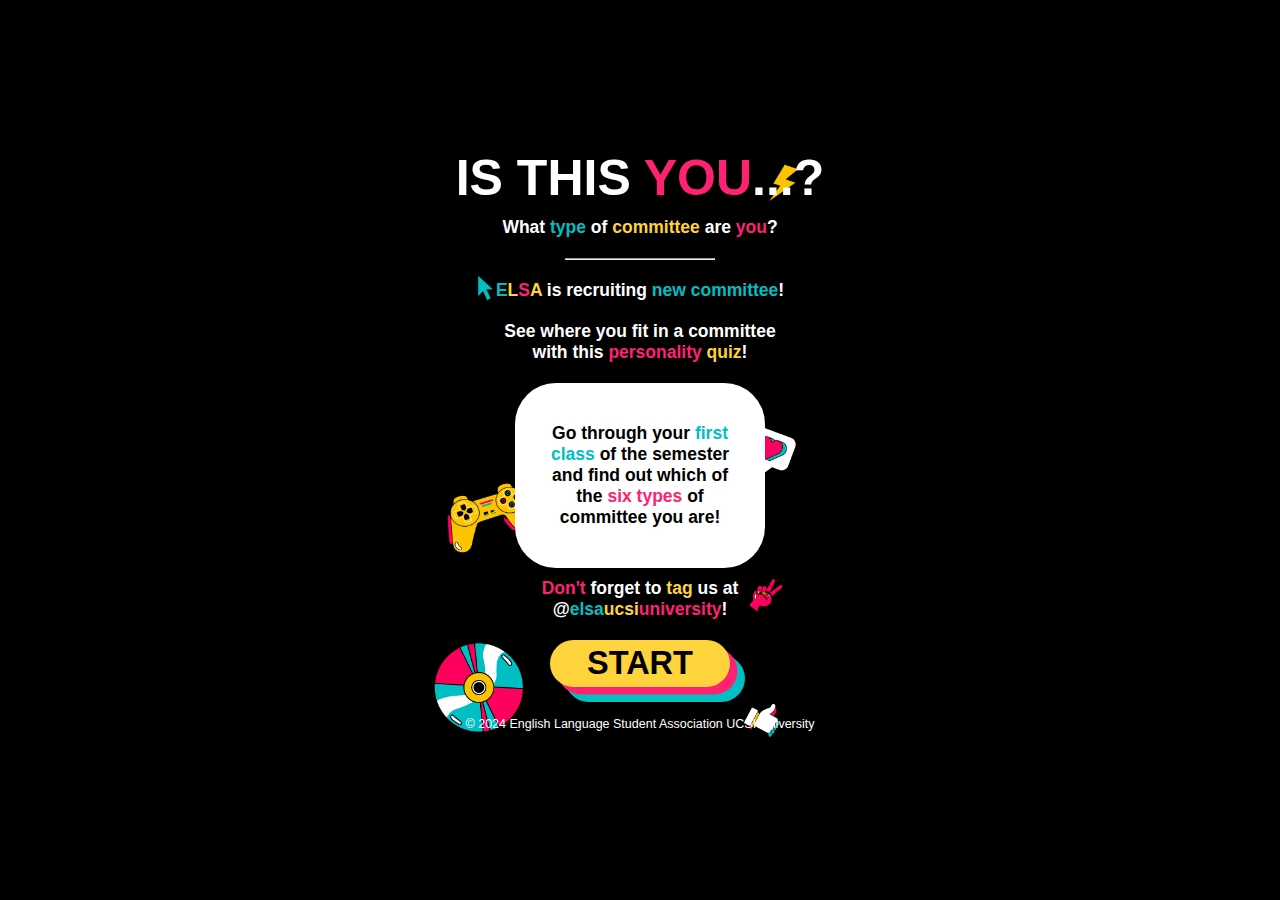
<file: index.html>
<!DOCTYPE html>
<html lang="en">
<head>
    <meta charset="UTF-8">
    <meta name="viewport" content="width=device-width, initial-scale=1.0">
    <title>ELSA Personality Quiz</title>
    <link rel="stylesheet" href="app.css">
</head>
<body>
    <div class="bgWrapper">
        <img class="bg" id="bg" src="photos/indexBG.png">
    </div>
    <div class="container">
        <div id="home" class="flex-center flex-column">
            <h1 style="text-align: center;">IS THIS <span class="pink">YOU</span>...?</h1>
            <p class="bold">What <span class="blue">type</span> of <span class="yellow">committee</span> are <span class="pink">you</span>?</p>
            <hr>
            <p class="bold"><span class="blue">E</span><span class="yellow">L</span><span class="pink">S</span><span class="yellow">A</span> is recruiting <span class="blue bold">new committee</span>!</p>
            <p style="margin: 1rem;"></p>
            <p class="bold">See where you fit in a committee</p>
            <p class="bold">with this <span class="bold"><span class="pink">personality </span><span class="yellow">quiz</span>!</span></p>
            <div class="textbox"><span class="bold" style="color:black;">Go through your <span class="blue">first class</span> of the semester and find out which of the <span class="pink">six types</span> of committee you are!</span></div>
            <p class="bold"><span class="pink">Don't</span> forget to <span class="yellow">tag</span> us at</p>
            <a class="bold" href="https://www.instagram.com/elsaucsiuniversity/">@<span class="blue">elsa</span><span class="yellow">ucsi</span><span class="pink">university</span>!</a>
            <a class="startBtn" href="/ELSAPersonalityQuiz/quiz.html">START</a>
            <h7 style="margin: 2rem 0;">© 2024 English Language Student Association UCSI University</h7>
        </div>
    </div>
</body>
</html>
</file>
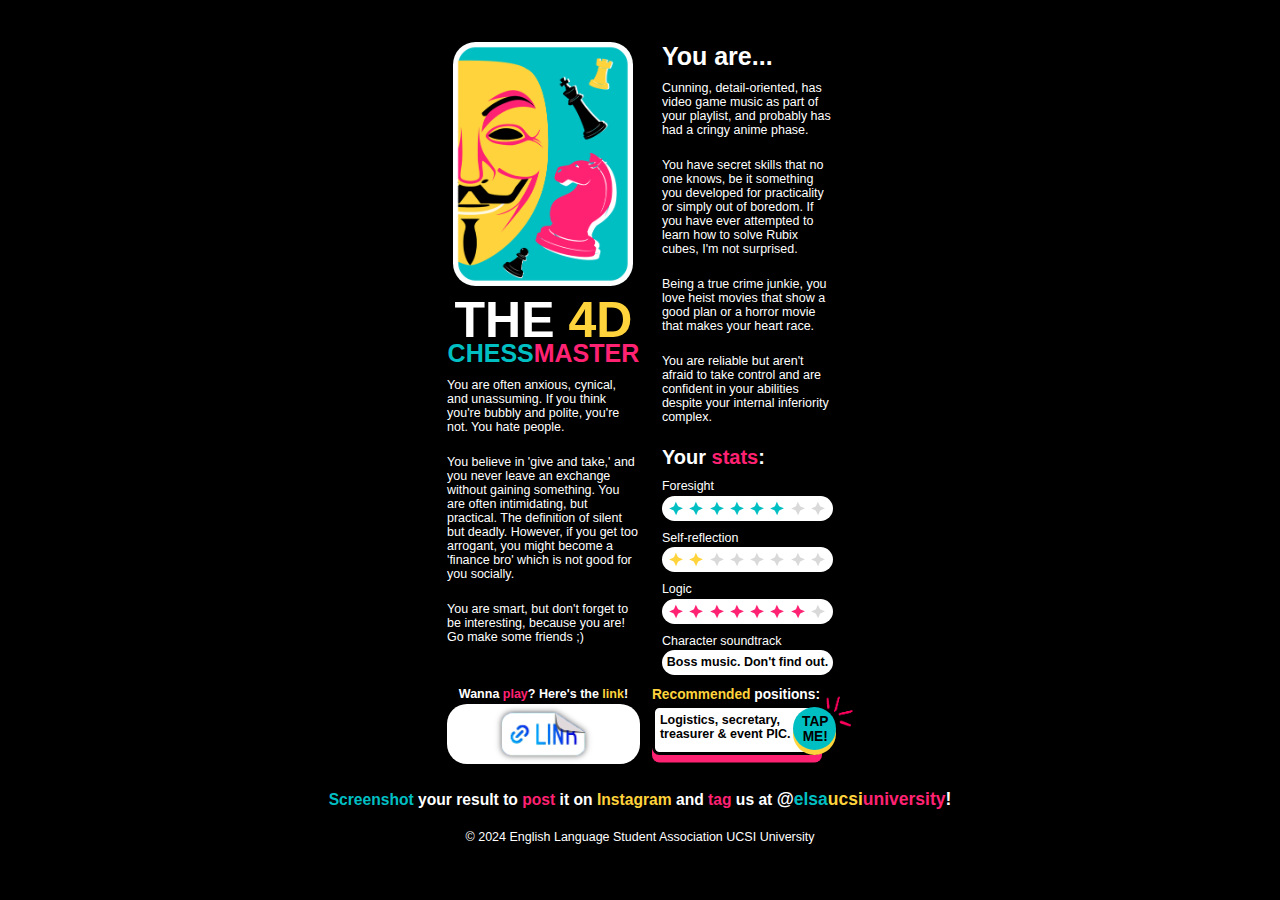
<file: 4DChessmaster.html>
<!DOCTYPE html>
<html lang="en">
<head>
    <meta charset="UTF-8">
    <meta name="viewport" content="width=device-width, initial-scale=0.76">
    <title>Okay, Smartass-</title>
    <link rel="stylesheet" href="app.css">
    <link rel="stylesheet" href="result.css">
</head>
<body>
    <div id="result" class="flex-center flex-column">
        <table>
            <tr>
                <td id="tdLeft" rowspan="2">
                    <img class="resultIMG" src="photos/4DChessmaster.png">
                    <h1 class="bold" style="margin-bottom: -1rem;">THE <span class="yellow">4D</span></h1>
                    <h5 class="bold"><span class="blue">CHESS</span><span class="pink">MASTER</span></h5>
                    <p>You are often anxious, cynical, and unassuming. If you think you're bubbly and polite, you're not. You hate people.</p>
                    <br>
                    <p>You believe in 'give and take,' and you never leave an exchange without gaining something.  You are often intimidating, but practical.  The definition of silent but deadly. However, if you get too arrogant, you might become a 'finance bro' which is not good for you socially.</p>
                    <br>
                    <p>You are smart, but don't forget to be interesting, because you are! Go make some friends ;)</p>
                </td>
                <td id="tdRight">
                    <h5 style="text-align: left;">You are...</h5>
                    <p>Cunning, detail-oriented, has video game music as part of your playlist, and probably has had a cringy anime phase.</p>
                    <br>
                    <p>You have secret skills that no one knows, be it something you developed for practicality or simply out of boredom. If you have ever attempted to learn how to solve Rubix cubes, I'm not surprised.</p>
                    <br>
                    <p>Being a true crime junkie, you love heist movies that show a good plan or a horror movie that makes your heart race.</p>
                    <br>
                    <p>You are reliable but aren't afraid to take control and are confident in your abilities despite your internal inferiority complex.</p>
                </td>
            </tr>
            <tr>
                <td id="tdRightBottom">
                    <h6 style="margin-top: 2rem;">Your <span class="pink">stats</span>:</h6>
                    <p style="margin: 1rem;"></p>
                    <p>Foresight</p>
                    <div class="whitebar">
                        <table id="barTable">
                            <tr>
                                <td><div class="starBlue"></div></td>
                                <td><div class="starBlue"></div></td>
                                <td><div class="starBlue"></div></td>
                                <td><div class="starBlue"></div></td>
                                <td><div class="starBlue"></div></td>
                                <td><div class="starBlue"></div></td>
                                <td><div class="starGray"></div></td>
                                <td><div class="starGray"></div></td>
                            </tr>
                        </table>
                    </div>
                    <p>Self-reflection</p>
                    <div class="whitebar">
                        <table id="barTable">
                            <tr>
                                <td><div class="starYellow"></div></td>
                                <td><div class="starYellow"></div></td>
                                <td><div class="starGray"></div></td>
                                <td><div class="starGray"></div></td>
                                <td><div class="starGray"></div></td>
                                <td><div class="starGray"></div></td>
                                <td><div class="starGray"></div></td>
                                <td><div class="starGray"></div></td>
                            </tr>
                        </table>
                    </div>
                    <p>Logic</p>
                    <div class="whitebar">
                        <table id="barTable">
                            <tr>
                                <td><div class="starPink"></div></td>
                                <td><div class="starPink"></div></td>
                                <td><div class="starPink"></div></td>
                                <td><div class="starPink"></div></td>
                                <td><div class="starPink"></div></td>
                                <td><div class="starPink"></div></td>
                                <td><div class="starPink"></div></td>
                                <td><div class="starGray"></div></td>
                            </tr>
                        </table>
                    </div>
                    <p>Character soundtrack</p>
                    <div class="whitebar">
                        <span>Boss music. Don't find out.</span>
                    </div>
                </td>
            </tr>
            <tr>
                <td id="tdLeft">
                    <p class="bold" style="text-align: center;">Wanna <span class="pink">play</span>? Here's the <span class="yellow">link</span>!</p>
                    <div class="whiteboxL"><a href="/ELSAPersonalityQuiz/"><img class="linkIMG" src="photos/link.png"></a></div>
                </td>
                <td id="tdBTRight">
                    <p class="bold" style="font-size: 1.375rem;"><span class="yellow">Recommended</span> positions:</p>
                    <div class="whiteboxR">
                        Logistics, secretary,
                        <br>
                        treasurer & event PIC.
                    </div>
                    <a class="tapCircle" href="/ELSAPersonalityQuiz/chosenOne.html">TAP ME!</a><img class="lines" src="photos/pinkLines.png">
                </td>
            </tr>
        </table>
        <p style="text-align: center; font-size: 1.563rem;" class="bold"><span class="blue">Screenshot</span> your result to <span class="pink">post</span> it on <span class="yellow">Instagram</span> and <span class="pink">tag</span> us at <a class="bold" href="https://www.instagram.com/elsaucsiuniversity/">@<span class="blue">elsa</span><span class="yellow">ucsi</span><span class="pink">university</span>!</a></p>
        <h7 style="margin: 2rem 0;">© 2024 English Language Student Association UCSI University</h7>
    </div>
</body>
</html>
</file>
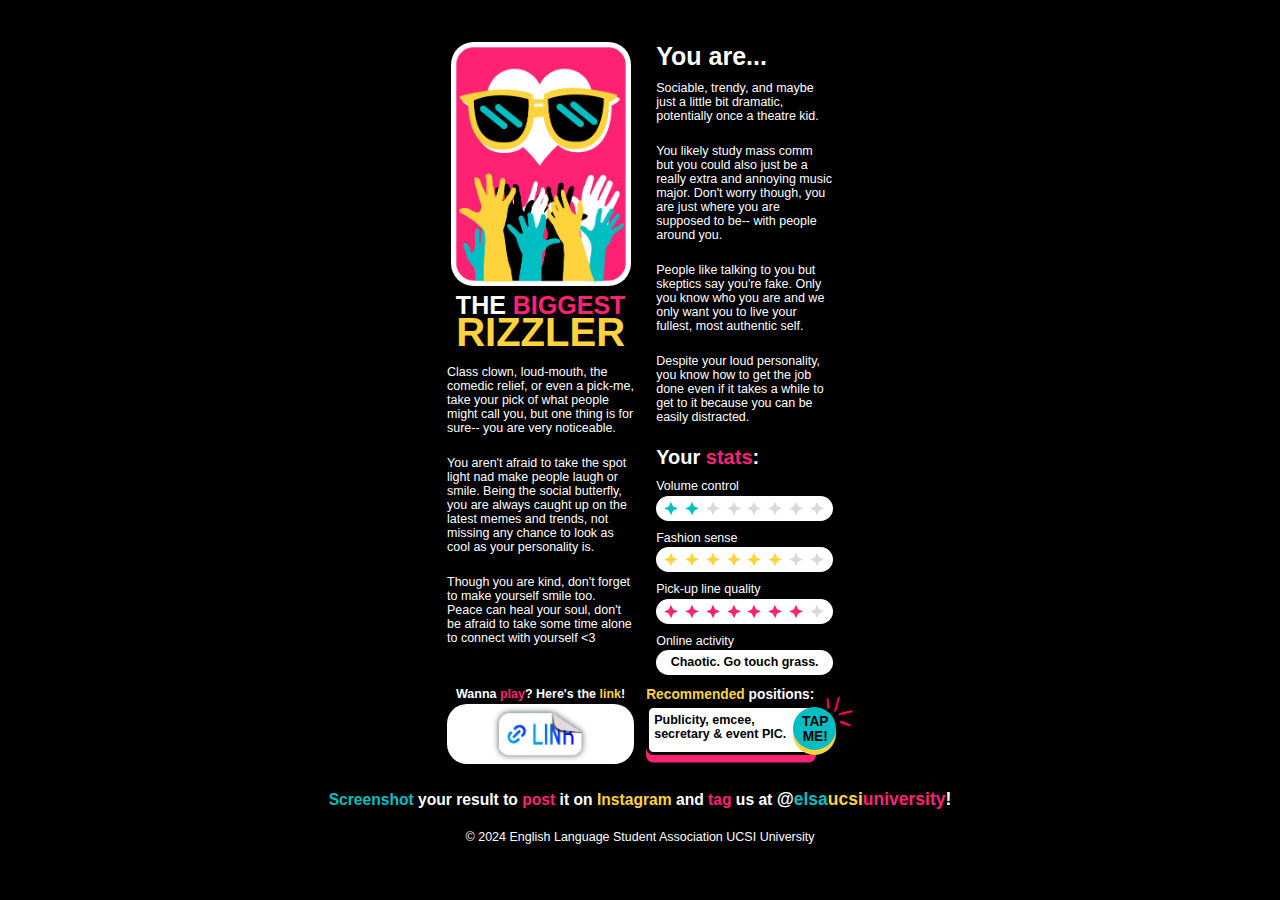
<file: biggestRizzler.html>
<!DOCTYPE html>
<html lang="en">
<head>
    <meta charset="UTF-8">
    <meta name="viewport" content="width=device-width, initial-scale=0.76">
    <title>Get in! We're going shoping!</title>
    <link rel="stylesheet" href="app.css">
    <link rel="stylesheet" href="result.css">
</head>
<body>
    <div id="result" class="flex-center flex-column">
        <table>
            <tr>
                <td id="tdLeft" rowspan="2">
                    <img class="resultIMG" src="photos/biggestRizzler.png">
                    <h5 class="bold" style="margin-bottom: -1rem;">THE <span class="pink">BIGGEST</span></h5>
                    <h3 class="bold" style="font-size: 4rem;"><span class="yellow">RIZZLER</span></h3>
                    <p>Class clown, loud-mouth, the comedic relief, or even a pick-me, take your pick of what people might call you, but one thing is for sure-- you are very noticeable.</p>
                    <br>
                    <p>You aren't afraid to take the spot light nad make people laugh or smile. Being the social butterfly, you are always caught up on the latest memes and trends, not missing any chance to look as cool as your personality is.</p>
                    <br>
                    <p>Though you are kind, don't forget to make yourself smile too. Peace can heal your soul, don't be afraid to take some time alone to connect with yourself <3</p>
                </td>
                <td id="tdRight">
                    <h5 style="text-align: left;">You are...</h5>
                    <p>Sociable, trendy, and maybe just a little bit dramatic, potentially once a theatre kid.</p>
                    <br>
                    <p>You likely study mass comm but you could also just be a really extra and annoying music major. Don't worry though, you are just where you are supposed to be-- with people around you.</p>
                    <br>
                    <p>People like talking to you but skeptics say you're fake. Only you know who you are and we only want you to live your fullest, most authentic self. </p>
                    <br>
                    <p>Despite your loud personality, you know how to get the job done even if it takes a while to get to it because you can be easily distracted.</p>
                </td>
            </tr>
            <tr>
                <td id="tdRightBottom">
                    <h6 style="margin-top: 2rem;">Your <span class="pink">stats</span>:</h6>
                    <p style="margin: 1rem;"></p>
                    <p>Volume control</p>
                    <div class="whitebar">
                        <table id="barTable">
                            <tr>
                                <td><div class="starBlue"></div></td>
                                <td><div class="starBlue"></div></td>
                                <td><div class="starGray"></div></td>
                                <td><div class="starGray"></div></td>
                                <td><div class="starGray"></div></td>
                                <td><div class="starGray"></div></td>
                                <td><div class="starGray"></div></td>
                                <td><div class="starGray"></div></td>
                            </tr>
                        </table>
                    </div>
                    <p>Fashion sense</p>
                    <div class="whitebar">
                        <table id="barTable">
                            <tr>
                                <td><div class="starYellow"></div></td>
                                <td><div class="starYellow"></div></td>
                                <td><div class="starYellow"></div></td>
                                <td><div class="starYellow"></div></td>
                                <td><div class="starYellow"></div></td>
                                <td><div class="starYellow"></div></td>
                                <td><div class="starGray"></div></td>
                                <td><div class="starGray"></div></td>
                            </tr>
                        </table>
                    </div>
                    <p>Pick-up line quality</p>
                    <div class="whitebar">
                        <table id="barTable">
                            <tr>
                                <td><div class="starPink"></div></td>
                                <td><div class="starPink"></div></td>
                                <td><div class="starPink"></div></td>
                                <td><div class="starPink"></div></td>
                                <td><div class="starPink"></div></td>
                                <td><div class="starPink"></div></td>
                                <td><div class="starPink"></div></td>
                                <td><div class="starGray"></div></td>
                            </tr>
                        </table>
                    </div>
                    <p>Online activity</p>
                    <div class="whitebar">
                        <span>Chaotic. Go touch grass.</span>
                    </div>
                </td>
            </tr>
            <tr>
                <td id="tdLeft">
                    <p class="bold" style="text-align: center;">Wanna <span class="pink">play</span>? Here's the <span class="yellow">link</span>!</p>
                    <div class="whiteboxL"><a href="/ELSAPersonalityQuiz/"><img class="linkIMG" src="photos/link.png"></a></div>
                </td>
                <td id="tdBTRight">
                    <p class="bold" style="font-size: 1.375rem;"><span class="yellow">Recommended</span> positions:</p>
                    <div class="whiteboxR">
                        Publicity, emcee,
                        <br>
                        secretary & event PIC.
                    </div>
                    <a class="tapCircle" href="/ELSAPersonalityQuiz/chosenOne.html">TAP ME!</a><img class="lines" src="photos/pinkLines.png">
                </td>
            </tr>
        </table>
        <p style="text-align: center; font-size: 1.563rem;" class="bold"><span class="blue">Screenshot</span> your result to <span class="pink">post</span> it on <span class="yellow">Instagram</span> and <span class="pink">tag</span> us at <a class="bold" href="https://www.instagram.com/elsaucsiuniversity/">@<span class="blue">elsa</span><span class="yellow">ucsi</span><span class="pink">university</span>!</a></p>
        <h7 style="margin: 2rem 0;">© 2024 English Language Student Association UCSI University</h7>
    </div>
</body>
</html>
</file>
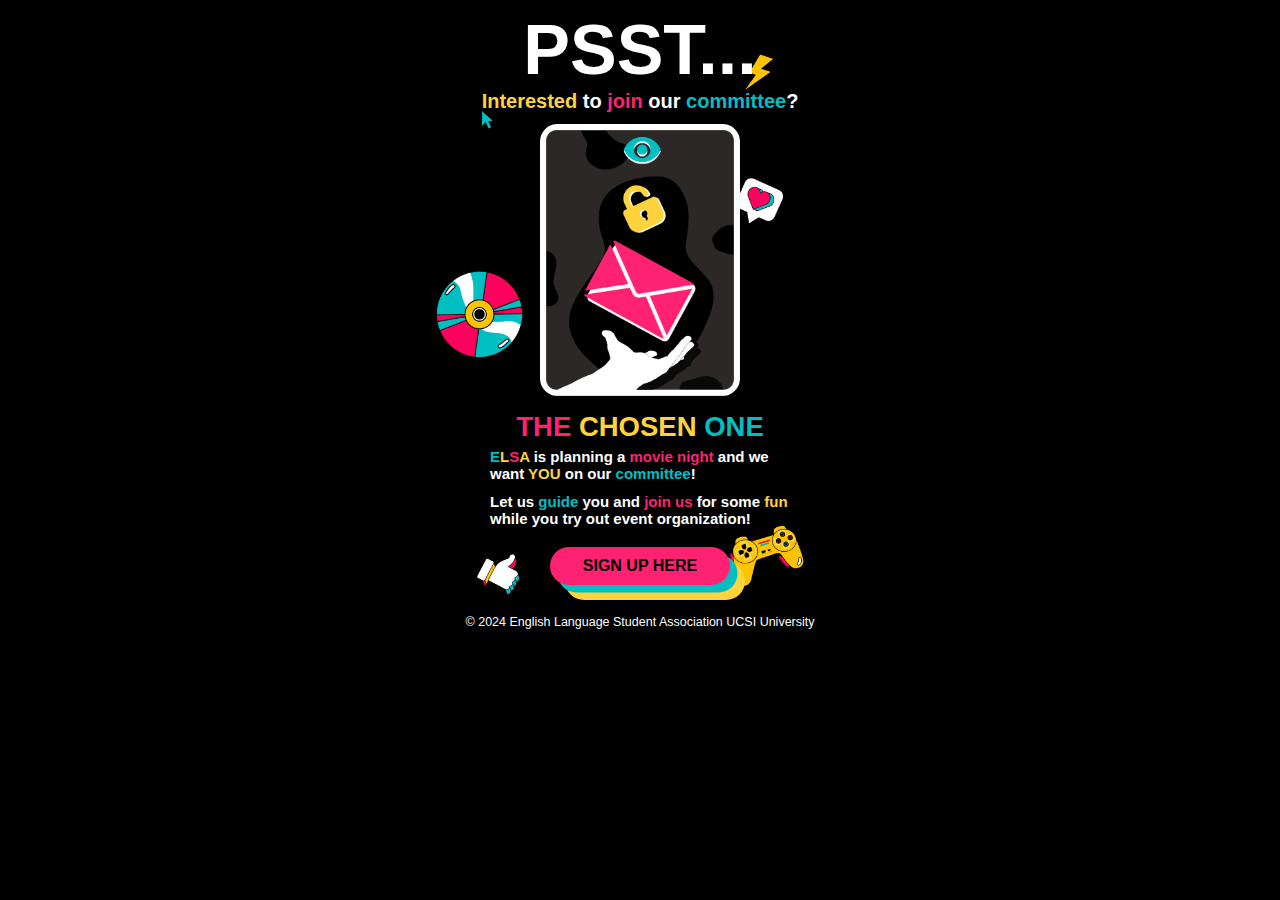
<file: chosenOne.html>
<!DOCTYPE html>
<html lang="en">
<head>
    <meta charset="UTF-8">
    <meta name="viewport" content="width=device-width, initial-scale=1.0">
    <title>You've Been Chosen</title>
    <link rel="stylesheet" href="app.css">
    <link rel="stylesheet" href="psst.css">
</head>
<body>
    <div class="bgWrapper">
        <img class="bg" id="bg" src="photos/chosenBG.png">
    </div>
    <div id="special" class="flex-center flex-column">
        <h1 style="font-size: 7rem; margin-bottom: 0; margin-top: 1rem;">PSST...</h1>
        <h6 style="margin: 0rem;"><span class="yellow">Interested</span> to <span class="pink">join</span> our <span class="blue">committee</span>?</h6>
        <br>
        <img class="imageTCO" src="photos/chosenOne.png">
        <h4 style="margin: 1.5rem 0 0.5rem 0;"><span class="pink">THE</span> <span class="yellow">CHOSEN</span> <span class="blue">ONE</span></h4>
        <div class="descTCO">
            <p><span class="blue">E</span><span class="yellow">L</span><span class="pink">S</span><span class="yellow">A</span> is planning a <span class="pink">movie night</span> and we want <span class="yellow">YOU</span> on our <span class="blue">committee</span>!</p>
            <br>
            <p>Let us <span class="blue">guide</span> you and <span class="pink">join us</span> for some <span class="yellow">fun</span> while you try out event organization!</p>
        </div>
        <a href="https://forms.gle/WFFrukYkkMFsxRVx6" class="signUpBtn">SIGN UP HERE</a>
        <h7 style="margin: 2rem 0;">© 2024 English Language Student Association UCSI University</h7>
    </div>
</body>
</html>
</file>
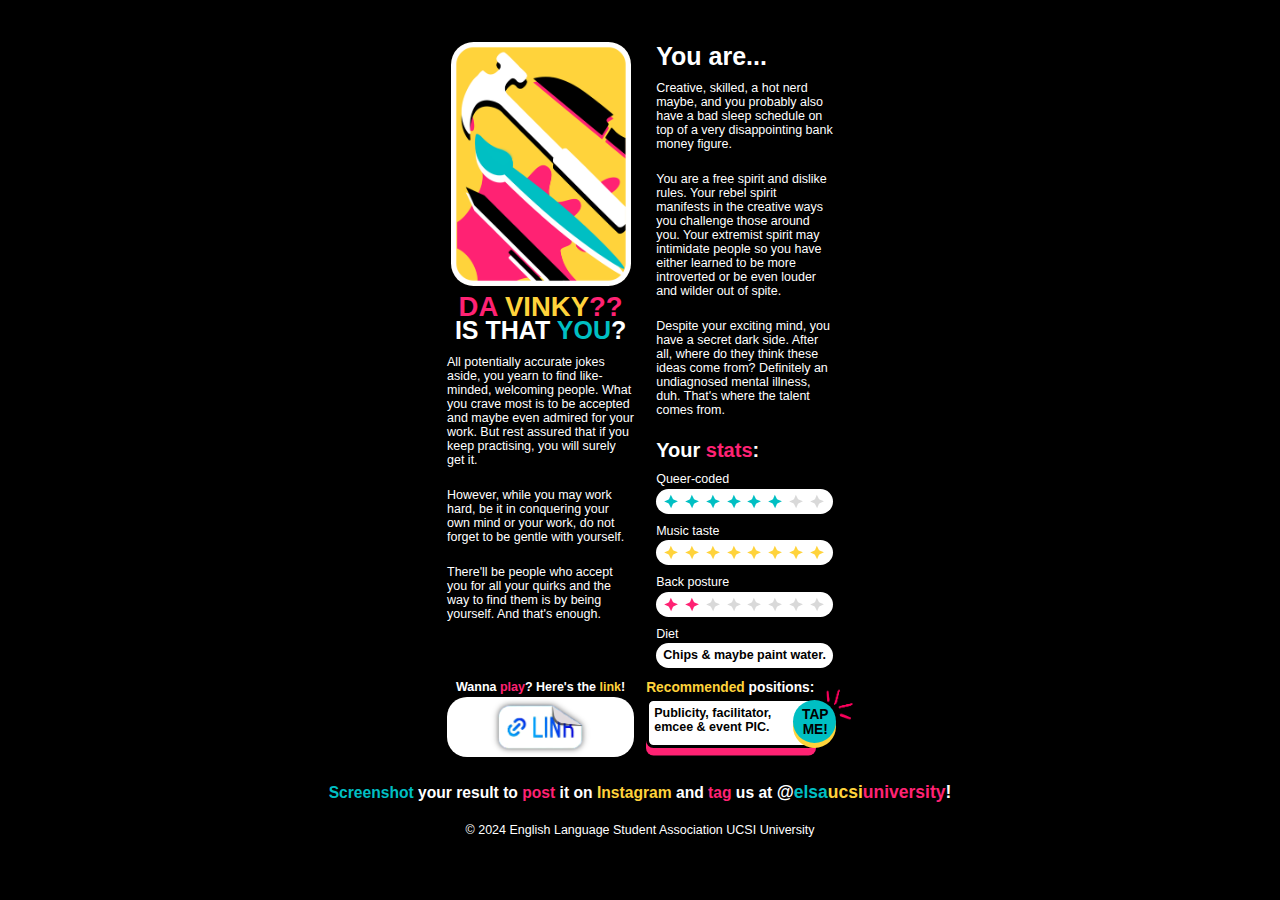
<file: daVinky.html>
<!DOCTYPE html>
<html lang="en">
<head>
    <meta charset="UTF-8">
    <meta name="viewport" content="width=device-width, initial-scale=0.76">
    <title>Are You Acoustic?</title>
    <link rel="stylesheet" href="app.css">
    <link rel="stylesheet" href="result.css">
</head>
<body>
    <div id="result" class="flex-center flex-column">
        <table>
            <tr>
                <td id="tdLeft" rowspan="2">
                    <img class="resultIMG" src="photos/daVinky.png">
                    <h4 class="bold" style="margin-bottom: -0.75rem;"><span class="pink">DA</span> <span class="yellow">VINKY</span><span class="pink">??</span></h4>
                    <h5 class="bold">IS THAT <span class="blue">YOU</span>?</h5>
                    <p>All potentially accurate jokes aside, you yearn to find like-minded, welcoming people. What you crave most is to be accepted and maybe even admired for your work. But rest assured that if you keep practising, you will surely get it.</p>
                    <br>
                    <p>However, while you may work hard, be it in conquering your own mind or your work, do not forget to be gentle with yourself.</p>
                    <br>
                    <p>There'll be people who accept you for all your quirks and the way to find them is by being yourself. And that's enough.</p>
                </td>
                <td id="tdRight">
                    <h5 style="text-align: left;">You are...</h5>
                    <p>Creative, skilled, a hot nerd maybe, and you probably also have a bad sleep schedule on top of a very disappointing bank money figure.</p>
                    <br>
                    <p>You are a free spirit and dislike rules. Your rebel spirit manifests in the creative ways you challenge those around you. Your extremist spirit may intimidate people so you have either learned to be more introverted or be even louder and wilder out of spite.</p>
                    <br>
                    <p>Despite your exciting mind, you have a secret dark side. After all, where do they think these ideas come from? Definitely an undiagnosed mental illness, duh. That's where the talent comes from.</p>
                </td>
            </tr>
            <tr>
                <td id="tdRightBottom">
                    <h6 style="margin-top: 2rem;">Your <span class="pink">stats</span>:</h6>
                    <p style="margin: 1rem;"></p>
                    <p>Queer-coded</p>
                    <div class="whitebar">
                        <table id="barTable">
                            <tr>
                                <td><div class="starBlue"></div></td>
                                <td><div class="starBlue"></div></td>
                                <td><div class="starBlue"></div></td>
                                <td><div class="starBlue"></div></td>
                                <td><div class="starBlue"></div></td>
                                <td><div class="starBlue"></div></td>
                                <td><div class="starGray"></div></td>
                                <td><div class="starGray"></div></td>
                            </tr>
                        </table>
                    </div>
                    <p>Music taste</p>
                    <div class="whitebar">
                        <table id="barTable">
                            <tr>
                                <td><div class="starYellow"></div></td>
                                <td><div class="starYellow"></div></td>
                                <td><div class="starYellow"></div></td>
                                <td><div class="starYellow"></div></td>
                                <td><div class="starYellow"></div></td>
                                <td><div class="starYellow"></div></td>
                                <td><div class="starYellow"></div></td>
                                <td><div class="starYellow"></div></td>
                            </tr>
                        </table>
                    </div>
                    <p>Back posture</p>
                    <div class="whitebar">
                        <table id="barTable">
                            <tr>
                                <td><div class="starPink"></div></td>
                                <td><div class="starPink"></div></td>
                                <td><div class="starGray"></div></td>
                                <td><div class="starGray"></div></td>
                                <td><div class="starGray"></div></td>
                                <td><div class="starGray"></div></td>
                                <td><div class="starGray"></div></td>
                                <td><div class="starGray"></div></td>
                            </tr>
                        </table>
                    </div>
                    <p>Diet</p>
                    <div class="whitebar">
                        <span>Chips & maybe paint water.</span>
                    </div>
                </td>
            </tr>
            <tr>
                <td id="tdLeft">
                    <p class="bold" style="text-align: center;">Wanna <span class="pink">play</span>? Here's the <span class="yellow">link</span>!</p>
                    <div class="whiteboxL"><a href="/ELSAPersonalityQuiz/"><img class="linkIMG" src="photos/link.png"></a></div>
                </td>
                <td id="tdBTRight">
                    <p class="bold" style="font-size: 1.375rem;"><span class="yellow">Recommended</span> positions:</p>
                    <div class="whiteboxR">
                        Publicity, facilitator,
                        <br>
                        emcee & event PIC.
                    </div>
                    <a class="tapCircle" href="/ELSAPersonalityQuiz/chosenOne.html">TAP ME!</a><img class="lines" src="photos/pinkLines.png">
                </td>
            </tr>
        </table>
        <p style="text-align: center; font-size: 1.563rem;" class="bold"><span class="blue">Screenshot</span> your result to <span class="pink">post</span> it on <span class="yellow">Instagram</span> and <span class="pink">tag</span> us at <a class="bold" href="https://www.instagram.com/elsaucsiuniversity/">@<span class="blue">elsa</span><span class="yellow">ucsi</span><span class="pink">university</span>!</a></p>
        <h7 style="margin: 2rem 0;">© 2024 English Language Student Association UCSI University</h7>
    </div>
</body>
</html>
</file>
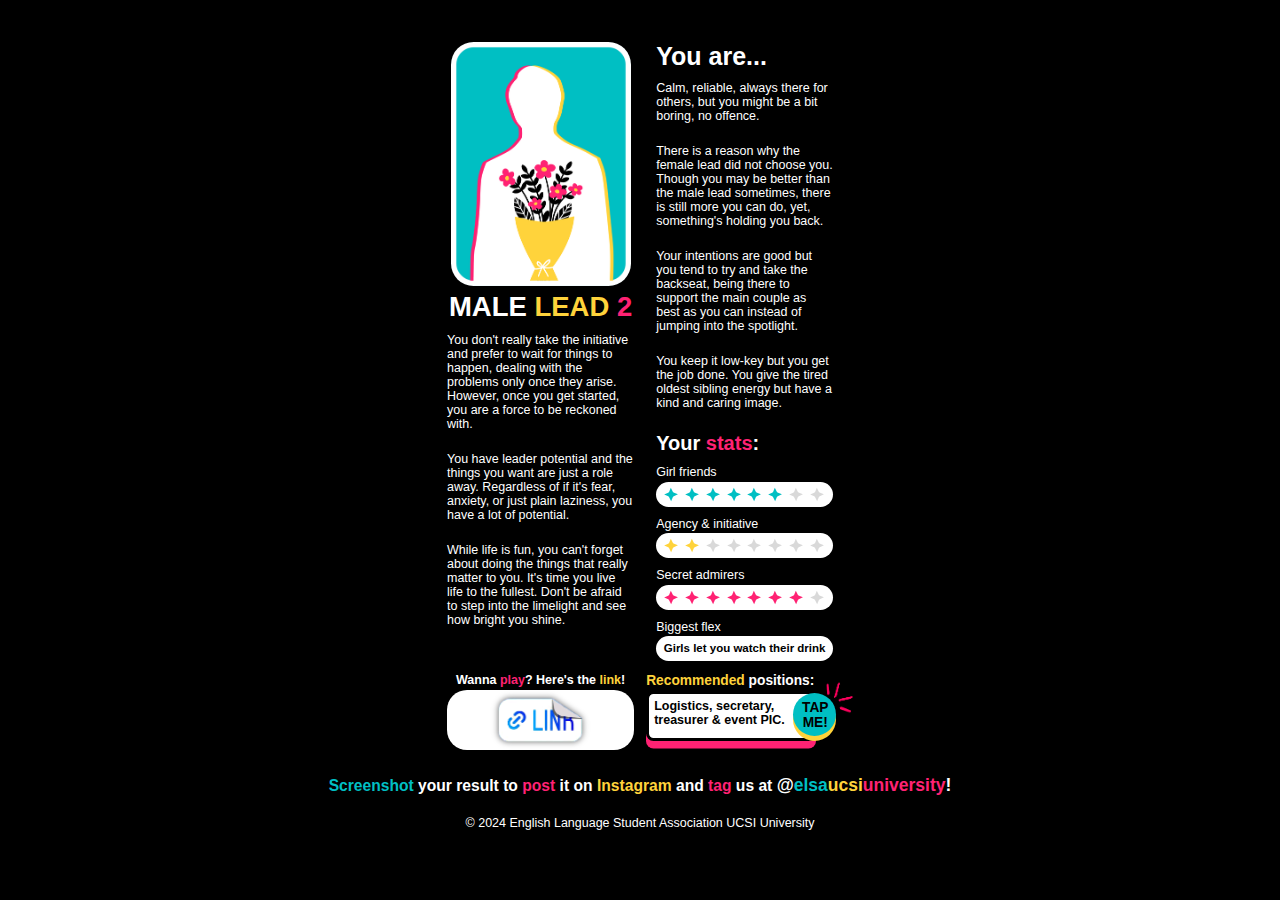
<file: maleLead2.html>
<!DOCTYPE html>
<html lang="en">
<head>
    <meta charset="UTF-8">
    <meta name="viewport" content="width=device-width, initial-scale=0.76">
    <title>I think you stole my girl once-</title>
    <link rel="stylesheet" href="app.css">
    <link rel="stylesheet" href="result.css">
</head>
<body>
    <div id="result" class="flex-center flex-column">
        <table>
            <tr>
                <td id="tdLeft" rowspan="2">
                    <img class="resultIMG" src="photos/maleLead2.png">
                    <h4 class="bold">MALE <span class="yellow">LEAD</span> <span class="pink">2</span></h4>
                    <p>You don't really take the initiative and prefer to wait for things to happen, dealing with the problems only once they arise. However, once you get started, you are a force to be reckoned with.</p>
                    <br>
                    <p>You have leader potential and the things you want are just a role away. Regardless of if it's fear, anxiety, or just plain laziness, you have a lot of potential.</p>
                    <br>
                    <p>While life is fun, you can't forget about doing the things that really matter to you. It's time you live life to the fullest. Don't be afraid to step into the limelight and see how bright you shine.</p>
                </td>
                <td id="tdRight">
                    <h5 style="text-align: left;">You are...</h5>
                    <p>Calm, reliable, always there for others, but you might be a bit boring, no offence.</p>
                    <br>
                    <p>There is a reason why the female lead did not choose you. Though you may be better than the male lead sometimes, there is still more you can do, yet, something's holding you back.</p>
                    <br>
                    <p>Your intentions are good but you tend to try and take the backseat, being there to support the main couple as best as you can instead of jumping into the spotlight.</p>
                    <br>
                    <p>You keep it low-key but you get the job done. You give the tired oldest sibling energy but have a kind and caring image.</p>
                </td>
            </tr>
            <tr>
                <td id="tdRightBottom">
                    <h6 style="margin-top: 2rem;">Your <span class="pink">stats</span>:</h6>
                    <p style="margin: 1rem;"></p>
                    <p>Girl friends</p>
                    <div class="whitebar">
                        <table id="barTable">
                            <tr>
                                <td><div class="starBlue"></div></td>
                                <td><div class="starBlue"></div></td>
                                <td><div class="starBlue"></div></td>
                                <td><div class="starBlue"></div></td>
                                <td><div class="starBlue"></div></td>
                                <td><div class="starBlue"></div></td>
                                <td><div class="starGray"></div></td>
                                <td><div class="starGray"></div></td>
                            </tr>
                        </table>
                    </div>
                    <p>Agency & initiative</p>
                    <div class="whitebar">
                        <table id="barTable">
                            <tr>
                                <td><div class="starYellow"></div></td>
                                <td><div class="starYellow"></div></td>
                                <td><div class="starGray"></div></td>
                                <td><div class="starGray"></div></td>
                                <td><div class="starGray"></div></td>
                                <td><div class="starGray"></div></td>
                                <td><div class="starGray"></div></td>
                                <td><div class="starGray"></div></td>
                            </tr>
                        </table>
                    </div>
                    <p>Secret admirers</p>
                    <div class="whitebar">
                        <table id="barTable">
                            <tr>
                                <td><div class="starPink"></div></td>
                                <td><div class="starPink"></div></td>
                                <td><div class="starPink"></div></td>
                                <td><div class="starPink"></div></td>
                                <td><div class="starPink"></div></td>
                                <td><div class="starPink"></div></td>
                                <td><div class="starPink"></div></td>
                                <td><div class="starGray"></div></td>
                            </tr>
                        </table>
                    </div>
                    <p>Biggest flex</p>
                    <div class="whitebar">
                        <span style="font-size: 1.15rem;">Girls let you watch their drink</span>
                    </div>
                </td>
            </tr>
            <tr>
                <td id="tdLeft">
                    <p class="bold" style="text-align: center;">Wanna <span class="pink">play</span>? Here's the <span class="yellow">link</span>!</p>
                    <div class="whiteboxL"><a href="/ELSAPersonalityQuiz/"><img class="linkIMG" src="photos/link.png"></a></div>
                </td>
                <td id="tdBTRight">
                    <p class="bold" style="font-size: 1.375rem;"><span class="yellow">Recommended</span> positions:</p>
                    <div class="whiteboxR">
                        Logistics, secretary, treasurer & event PIC.
                    </div>
                    <a class="tapCircle" href="/ELSAPersonalityQuiz/chosenOne.html">TAP ME!</a><img class="lines" src="photos/pinkLines.png">
                </td>
            </tr>
        </table>
        <p style="text-align: center; font-size: 1.563rem;" class="bold"><span class="blue">Screenshot</span> your result to <span class="pink">post</span> it on <span class="yellow">Instagram</span> and <span class="pink">tag</span> us at <a class="bold" href="https://www.instagram.com/elsaucsiuniversity/">@<span class="blue">elsa</span><span class="yellow">ucsi</span><span class="pink">university</span>!</a></p>
        <h7 style="margin: 2rem 0;">© 2024 English Language Student Association UCSI University</h7>
    </div>

</body>
</html>
</file>
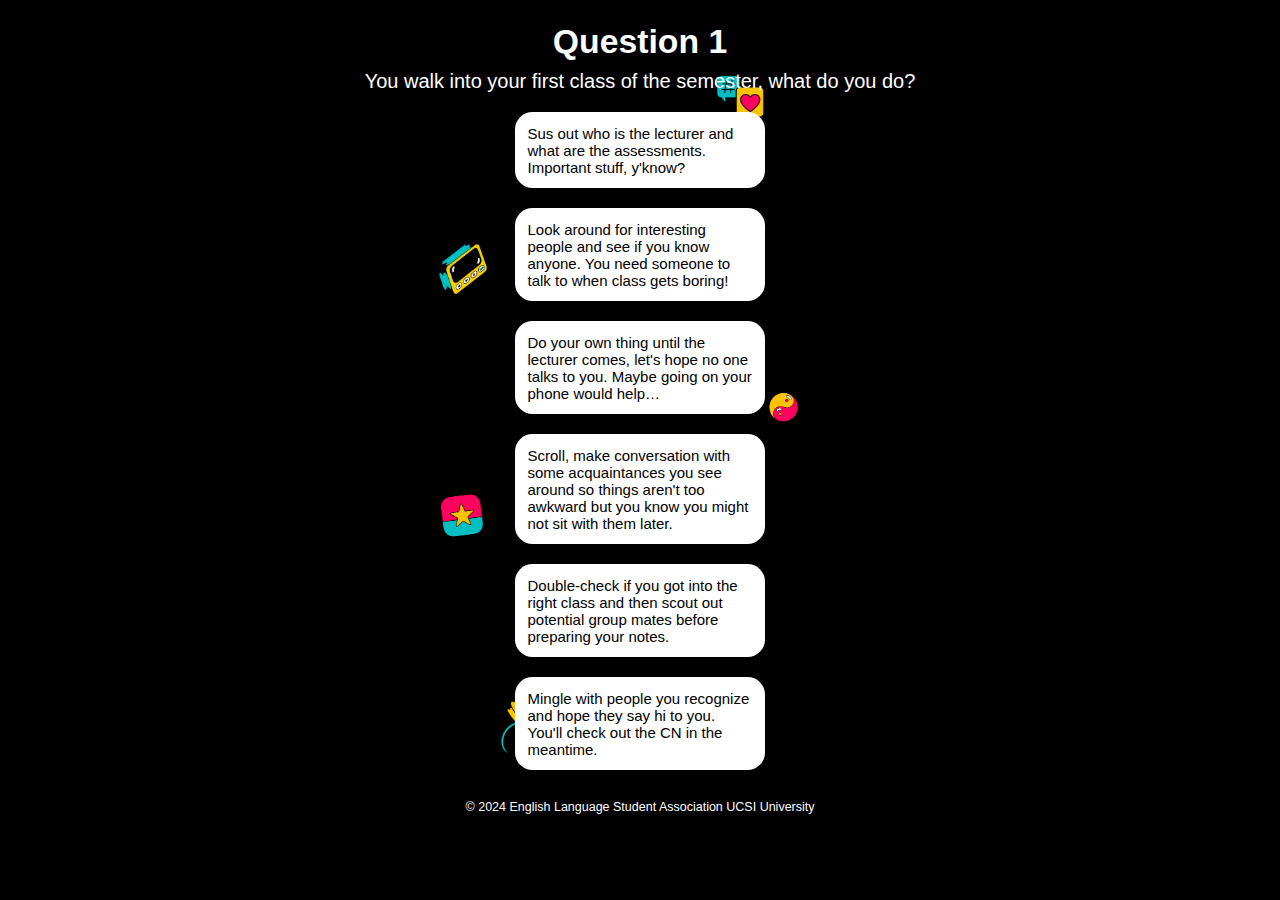
<file: quiz.html>
<!DOCTYPE html>
<html lang="en">
<head>
    <meta charset="UTF-8">
    <meta name="viewport" content="width=device-width, initial-scale=1.0">
    <title>ELSA Personality Quiz</title>
    <link rel="stylesheet" href="app.css">
    <link rel="stylesheet" href="quiz.css">
</head>
<body>
    <div class="bgWrapper">
        <img class="bg" id="bg" src="photos/q1BG.png">
    </div>
    <div id="game" class="justify-center flex-column">
        <br>
        <br>
        <h6 class="questionNumber" id="questionNumber">Question Num</h6>
        <span style="padding: 0 2rem;" id="question">You are tasked with making questions. What questions do you create?</span>
        <br>
        <div class="choice-container">
            <p class="choice-text" data-number="1">Choice 1</p>
        </div>
        <div class="choice-container">
            <p class="choice-text" data-number="2">Choice 2</p>
        </div>
        <div class="choice-container">
            <p class="choice-text" data-number="3">Choice 3</p>
        </div>
        <div class="choice-container">
            <p class="choice-text" data-number="4">Choice 4</p>
        </div>
        <div class="choice-container">
            <p class="choice-text" data-number="5">Choice 5</p>
        </div>
        <div class="choice-container">
            <p class="choice-text" data-number="6">Choice 6</p>
        </div>
        <h7 style="margin: 2rem 0;">© 2024 English Language Student Association UCSI University</h7>
    </div>
    <script src="quiz.js"></script>
</body>
</html>
</file>
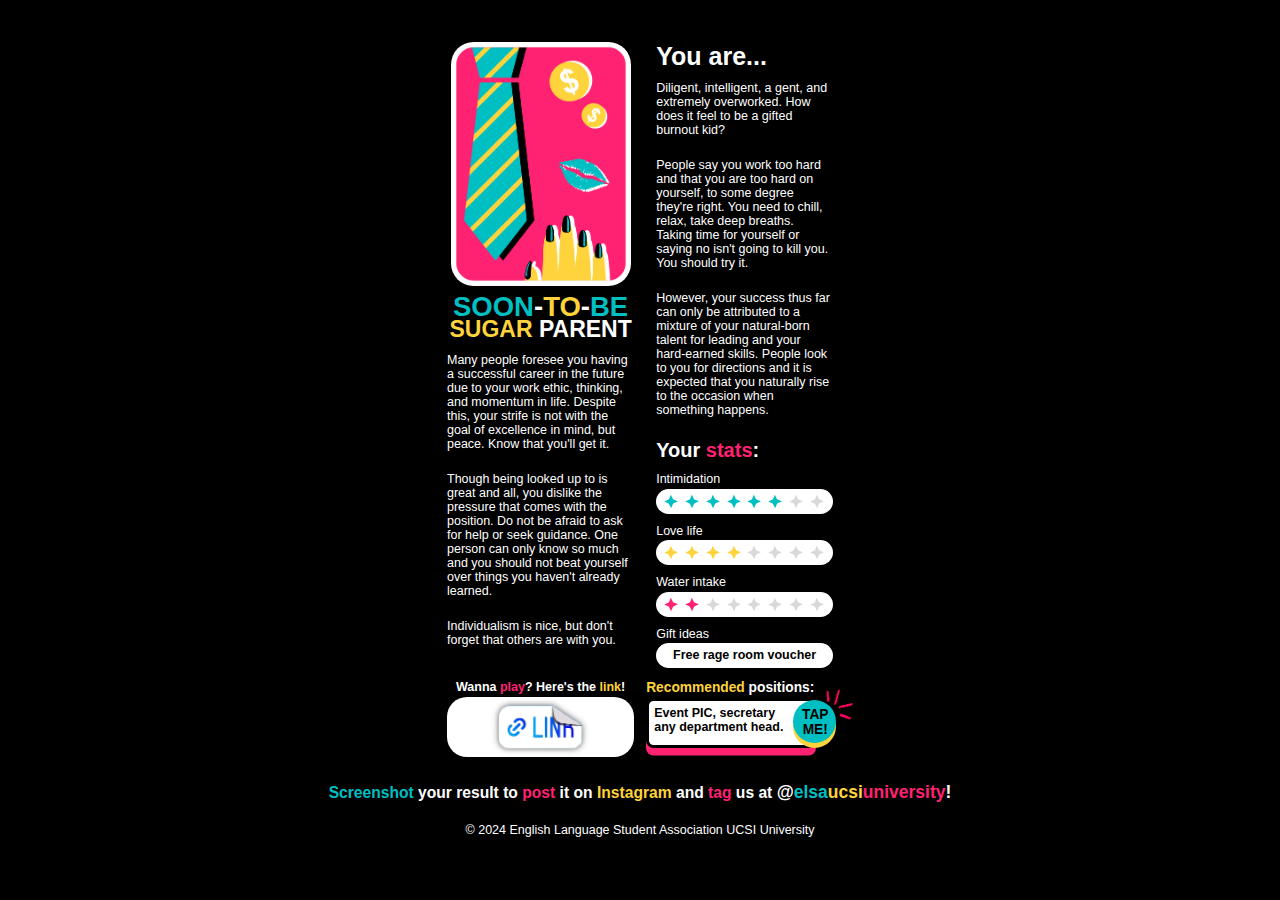
<file: sugarParent.html>
<!DOCTYPE html>
<html lang="en">
<head>
    <meta charset="UTF-8">
    <meta name="viewport" content="width=device-width, initial-scale=0.76">
    <title>You gotta water yourself, dude-</title>
    <link rel="stylesheet" href="app.css">
    <link rel="stylesheet" href="result.css">
</head>
<body>
    <div id="result" class="flex-center flex-column">
        <table>
            <tr>
                <td id="tdLeft" rowspan="2">
                    <img class="resultIMG" src="photos/sugarParent.png">
                    <h4 class="bold" style="margin-bottom: -0.75rem;"><span class="blue">SOON</span>-<span class="yellow">TO</span>-<span class="blue">BE</span></h4>
                    <h5 style="font-size: 2.3rem;" class="bold"><span class="yellow">SUGAR</span> PARENT</h5>
                    <p>Many people foresee you having a successful career in the future due to your work ethic, thinking, and momentum in life. Despite this, your strife is not with the goal of excellence in mind, but peace. Know that you'll get it.</p>
                    <br>
                    <p>Though being looked up to is great and all, you dislike the pressure that comes with the position. Do not be afraid to ask for help or seek guidance. One person can only know so much and you should not beat yourself over things you haven't already learned.</p>
                    <br>
                    <p>Individualism is nice, but don't forget that others are with you.</p>
                </td>
                <td id="tdRight">
                    <h5 style="text-align: left;">You are...</h5>
                    <p>Diligent, intelligent, a gent, and extremely overworked. How does it feel to be a gifted burnout kid?</p>
                    <br>
                    <p>People say you work too hard and that you are too hard on yourself, to some degree they're right. You need to chill, relax, take deep breaths. Taking time for yourself or saying no isn't going to kill you. You should try it.</p>
                    <br>
                    <p>However, your success thus far can only be attributed to a mixture of your natural-born talent for leading and your hard-earned skills. People look to you for directions and it is expected that you naturally rise to the occasion when something happens.</p>
                </td>
            </tr>
            <tr>
                <td id="tdRightBottom">
                    <h6 style="margin-top: 2rem;">Your <span class="pink">stats</span>:</h6>
                    <p style="margin: 1rem;"></p>
                    <p>Intimidation</p>
                    <div class="whitebar">
                        <table id="barTable">
                            <tr>
                                <td><div class="starBlue"></div></td>
                                <td><div class="starBlue"></div></td>
                                <td><div class="starBlue"></div></td>
                                <td><div class="starBlue"></div></td>
                                <td><div class="starBlue"></div></td>
                                <td><div class="starBlue"></div></td>
                                <td><div class="starGray"></div></td>
                                <td><div class="starGray"></div></td>
                            </tr>
                        </table>
                    </div>
                    <p>Love life</p>
                    <div class="whitebar">
                        <table id="barTable">
                            <tr>
                                <td><div class="starYellow"></div></td>
                                <td><div class="starYellow"></div></td>
                                <td><div class="starYellow"></div></td>
                                <td><div class="starYellow"></div></td>
                                <td><div class="starGray"></div></td>
                                <td><div class="starGray"></div></td>
                                <td><div class="starGray"></div></td>
                                <td><div class="starGray"></div></td>
                            </tr>
                        </table>
                    </div>
                    <p>Water intake</p>
                    <div class="whitebar">
                        <table id="barTable">
                            <tr>
                                <td><div class="starPink"></div></td>
                                <td><div class="starPink"></div></td>
                                <td><div class="starGray"></div></td>
                                <td><div class="starGray"></div></td>
                                <td><div class="starGray"></div></td>
                                <td><div class="starGray"></div></td>
                                <td><div class="starGray"></div></td>
                                <td><div class="starGray"></div></td>
                            </tr>
                        </table>
                    </div>
                    <p>Gift ideas</p>
                    <div class="whitebar">
                        <span>Free rage room voucher</span>
                    </div>
                </td>
            </tr>
            <tr>
                <td id="tdLeft">
                    <p class="bold" style="text-align: center;">Wanna <span class="pink">play</span>? Here's the <span class="yellow">link</span>!</p>
                    <div class="whiteboxL"><a href="/ELSAPersonalityQuiz/"><img class="linkIMG" src="photos/link.png"></a></div>
                </td>
                <td id="tdBTRight">
                    <p class="bold" style="font-size: 1.375rem;"><span class="yellow">Recommended</span> positions:</p>
                    <div class="whiteboxR">
                        Event PIC, secretary 
                        <br>
                        any department head.
                    </div>
                    <a class="tapCircle" href="/ELSAPersonalityQuiz/chosenOne.html">TAP ME!</a><img class="lines" src="photos/pinkLines.png">
                </td>
            </tr>
        </table>
        <p style="text-align: center; font-size: 1.563rem;" class="bold"><span class="blue">Screenshot</span> your result to <span class="pink">post</span> it on <span class="yellow">Instagram</span> and <span class="pink">tag</span> us at <a class="bold" href="https://www.instagram.com/elsaucsiuniversity/">@<span class="blue">elsa</span><span class="yellow">ucsi</span><span class="pink">university</span>!</a></p>
        <h7 style="margin: 2rem 0;">© 2024 English Language Student Association UCSI University</h7>
    </div>
</body>
</html>
</file>
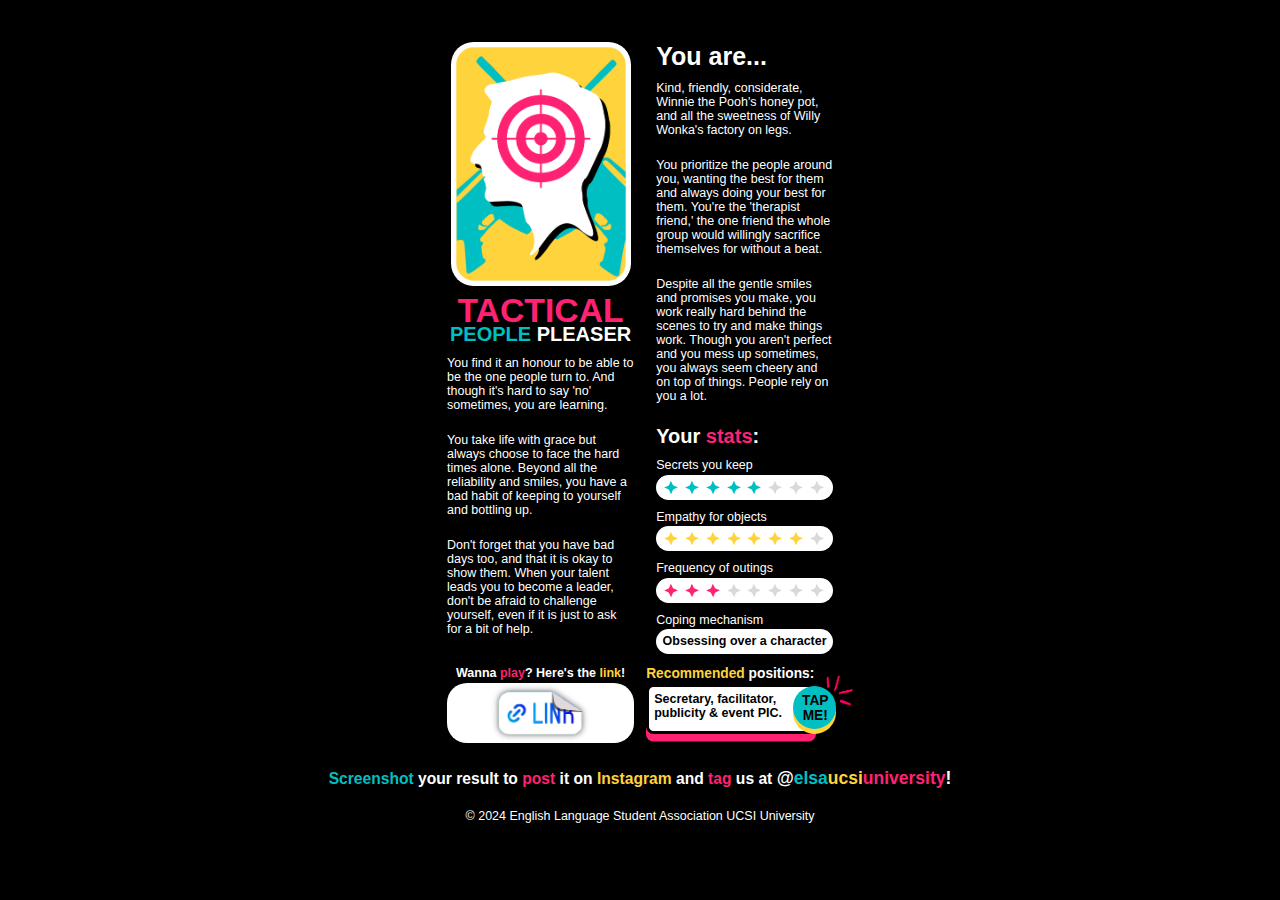
<file: tacticalPplPleaser.html>
<!DOCTYPE html>
<html lang="en">
<head>
    <meta charset="UTF-8">
    <meta name="viewport" content="width=device-width, initial-scale=0.76">
    <title>Are You Okay...?</title>
    <link rel="stylesheet" href="app.css">
    <link rel="stylesheet" href="result.css">
</head>
<body>
    <div id="result" class="flex-center flex-column">
        <table>
            <tr>
                <td id="tdLeft" rowspan="2">
                    <img class="resultIMG" src="photos/tacticalPplPleaser.png">
                    <h3 class="bold" style="margin-bottom: -0.75rem;"><span class="pink">TACTICAL</span></h3>
                    <h6 class="bold"><span class="blue">PEOPLE</span> PLEASER</h6>
                    <p>You find it an honour to be able to be the one people turn to. And though it's hard to say 'no' sometimes, you are learning. </p>
                    <br>
                    <p>You take life with grace but always choose to face the hard times alone. Beyond all the reliability and smiles, you have a bad habit of keeping to yourself and bottling up.</p>
                    <br>
                    <p>Don't forget that you have bad days too, and that it is okay to show them. When your talent leads you to become a leader, don't be afraid to challenge yourself, even if it is just to ask for a bit of help.</p>
                </td>
                <td id="tdRight">
                    <h5 style="text-align: left;">You are...</h5>
                    <p>Kind, friendly, considerate,  Winnie the Pooh's honey pot, and all the sweetness of Willy Wonka's factory on legs.</p>
                    <br>
                    <p>You prioritize the people around you, wanting the best for them and always doing your best for them. You're the 'therapist friend,' the one friend the whole group would willingly sacrifice themselves for without a beat.</p>
                    <br>
                    <p>Despite all the gentle smiles and promises you make, you work really hard behind the scenes to try and make things work. Though you aren't perfect and you mess up sometimes, you always seem cheery and on top of things. People rely on you a lot.</p>
                </td>
            </tr>
            <tr>
                <td id="tdRightBottom">
                    <h6 style="margin-top: 2rem;">Your <span class="pink">stats</span>:</h6>
                    <p style="margin: 1rem;"></p>
                    <p>Secrets you keep</p>
                    <div class="whitebar">
                        <table id="barTable">
                            <tr>
                                <td><div class="starBlue"></div></td>
                                <td><div class="starBlue"></div></td>
                                <td><div class="starBlue"></div></td>
                                <td><div class="starBlue"></div></td>
                                <td><div class="starBlue"></div></td>
                                <td><div class="starGray"></div></td>
                                <td><div class="starGray"></div></td>
                                <td><div class="starGray"></div></td>
                            </tr>
                        </table>
                    </div>
                    <p>Empathy for objects</p>
                    <div class="whitebar">
                        <table id="barTable">
                            <tr>
                                <td><div class="starYellow"></div></td>
                                <td><div class="starYellow"></div></td>
                                <td><div class="starYellow"></div></td>
                                <td><div class="starYellow"></div></td>
                                <td><div class="starYellow"></div></td>
                                <td><div class="starYellow"></div></td>
                                <td><div class="starYellow"></div></td>
                                <td><div class="starGray"></div></td>
                            </tr>
                        </table>
                    </div>
                    <p>Frequency of outings</p>
                    <div class="whitebar">
                        <table id="barTable">
                            <tr>
                                <td><div class="starPink"></div></td>
                                <td><div class="starPink"></div></td>
                                <td><div class="starPink"></div></td>
                                <td><div class="starGray"></div></td>
                                <td><div class="starGray"></div></td>
                                <td><div class="starGray"></div></td>
                                <td><div class="starGray"></div></td>
                                <td><div class="starGray"></div></td>
                            </tr>
                        </table>
                    </div>
                    <p>Coping mechanism</p>
                    <div class="whitebar">
                        <span class="barText">Obsessing over a character</span>
                    </div>
                </td>
            </tr>
            <tr>
                <td id="tdLeft">
                    <p class="bold" style="text-align: center;">Wanna <span class="pink">play</span>? Here's the <span class="yellow">link</span>!</p>
                    <div class="whiteboxL"><a href="/ELSAPersonalityQuiz/"><img class="linkIMG" src="photos/link.png"></a></div>
                </td>
                <td id="tdBTRight">
                    <p class="bold" style="font-size: 1.375rem;"><span class="yellow">Recommended</span> positions:</p>
                    <div class="whiteboxR">
                        Secretary, facilitator,
                        <br>
                        publicity & event PIC.
                    </div>
                    <a class="tapCircle" href="/ELSAPersonalityQuiz/chosenOne.html">TAP ME!</a><img class="lines" src="photos/pinkLines.png">
                </td>
            </tr>
        </table>
        <p style="text-align: center; font-size: 1.563rem;" class="bold"><span class="blue">Screenshot</span> your result to <span class="pink">post</span> it on <span class="yellow">Instagram</span> and <span class="pink">tag</span> us at <a class="bold" href="https://www.instagram.com/elsaucsiuniversity/">@<span class="blue">elsa</span><span class="yellow">ucsi</span><span class="pink">university</span>!</a></p>
        <h7 style="margin: 2rem 0;">© 2024 English Language Student Association UCSI University</h7>
    </div>
</body>
</html>
</file>
<file: app.css>
:root{
    background-color:black;
    font-size: 62.5%;
}

*{
    box-sizing: border-box;
    font-family: Tahoma, Aharoni, 'Trebuchet MS', sans-serif;
    margin: 0;
    padding: 0;
    color:white;
}

body {
    display: flex;
    flex-direction: column;
    justify-content: center;
   }

h1,
h2,
h3,
h4,
h5,
h6 {
    margin-bottom: 1rem;
}

h1 {
    font-size: 5rem;
    font-weight: bold;
    color:white;
}

h2 {
    font-size: 4.625rem;
}

h3 {
    font-size: 3.375rem;
}

h4 {
    font-size: 2.75rem;
}

h5 {
    font-size: 2.5rem;
}

h6 {
    font-size: 2rem;
}

h7 {
    font-size: 1.25rem;
    margin: 2rem;
    margin-top: 3rem;
    text-align: center;
}

p, a, td, tr {
    font-family: Tahoma, Aharoni, 'Trebuchet MS', sans-serif;
    font-size: 1.75rem;
}

br {
    margin: 2rem;
}

a {
    text-decoration: none;
}

hr {
    margin: 2rem;
    width: 15rem;
    font-weight: bold;
}

/* UTILITIES */

.container {
    width: 100vw;
    height: 100vh;
    display: flex;
    justify-content: center;
    align-items: center;
    max-width: 80rem;
    margin: 0 auto;
    flex-direction: column;
    min-height: 100%
}

.container > * {
    width: 100%;
}

.flex-column {
    display: flex;
    flex-direction: column;
}

.flex-center {
    justify-content: center;
    align-items: center;
}

.justify-center {
    justify-content: center;
}

.text-center {
    text-align: center;
}

.hidden {
    display: none;
}

/* BUTTONS */

.startBtn {
    font-family: Tahoma, Aharoni, 'Trebuchet MS', sans-serif;
    font-weight: bold;
    font-size: 3.25rem;
    padding: 0.5rem 0;
    width: 18rem;
    text-align: center;
    background-color: #FFD33B;
    border: 0rem;
    border-radius: 6rem;
    box-shadow: #FF2273 0.75rem 0.75rem 0 0, #00BFC3 1.5rem 1.5rem 0 0;
    margin-bottom: 1rem;
    margin-top: 2rem;
    text-decoration: none;
    color: black;
}

.startBtn:hover {
    background-color: #ffe174;
    cursor: pointer;
    box-shadow: 0 0.4rem 1.4rem 0 rgba(255, 255, 255, 0.5), #FF2273 0.75rem 0.75rem 0 0, #00BFC3 1.5rem 1.5rem 0 0;
    transform: translateY(-0.1rem);
    transition: transform 300ms;
}

.startBtn:active {
  transform: translate(0, 0.2rem);
  transition: transform 50ms;
}

/* TEXTBOXES */

.textbox {
    font-family: Tahoma, Aharoni, 'Trebuchet MS', sans-serif;
    font-size: 1.75rem;
    color: black;
    padding: 4rem 2.6rem;
    width: 25rem;
    height: auto;
    text-align: center;
    background-color: white;
    border: 0rem;
    border-radius: 4.1rem;
    margin-top: 2rem;
    margin-bottom: 1rem;
    display: flex;
    align-items: center;
}

/* MID SENTENCE CHANGES */

.pink {
    color:#FF2273;
}

.yellow {
    color: #FFD33B;
}

.blue {
    color: #00BFC3;
}

.bold {
    font-weight: bold;
}

.bg {
    width: 37.25rem;
}

.bgWrapper {
    z-index: -10;
    width: 96.6vw;
    display: flex;
    position: absolute;
    padding: auto;
    justify-content: center;
    align-items: center;
    vertical-align: middle;
    margin: 0 auto;
    flex-direction: column;
    min-height: 100%
}

@media (prefers-color-scheme: light) {
    :root{
        background-color:black;
    }
    
    *{
        color:white;
    }
    
    h1 {
        color:white;
    }
    
    /* BUTTONS */
    
    .startBtn {
        background-color: #FFD33B;
        box-shadow: #FF2273 0.75rem 0.75rem 0 0, #00BFC3 1.5rem 1.5rem 0 0;
        color: black;
    }
    
    .startBtn:hover {
        background-color: #ffe174;
        box-shadow: 0 0.4rem 1.4rem 0 rgba(255, 255, 255, 0.5), #FF2273 0.75rem 0.75rem 0 0, #00BFC3 1.5rem 1.5rem 0 0;
    }
    
    /* TEXTBOXES */
    
    .textbox {
        color: black;
        background-color: white;
    }
    
    /* MID SENTENCE CHANGES */
    
    .pink {
        color:#FF2273;
    }
    
    .yellow {
        color: #FFD33B;
    }
    
    .blue {
        color: #00BFC3;
    }
}

@media (prefers-color-scheme: dark) {
    :root{
        background-color:black;
    }
    
    *{
        color:white;
    }
    
    h1 {
        color:white;
    }
    
    /* BUTTONS */
    
    .startBtn {
        background-color: #FFD33B;
        box-shadow: #FF2273 0.75rem 0.75rem 0 0, #00BFC3 1.5rem 1.5rem 0 0;
        color: black;
    }
    
    .startBtn:hover {
        background-color: #ffe174;
        box-shadow: 0 0.4rem 1.4rem 0 rgba(255, 255, 255, 0.5), #FF2273 0.75rem 0.75rem 0 0, #00BFC3 1.5rem 1.5rem 0 0;
    }
    
    /* TEXTBOXES */
    
    .textbox {
        color: black;
        background-color: white;
    }
    
    /* MID SENTENCE CHANGES */
    
    .pink {
        color:#FF2273;
    }
    
    .yellow {
        color: #FFD33B;
    }
    
    .blue {
        color: #00BFC3;
    }
}
</file>
<file: result.css>
table {
    color: white;
    width: 45rem;
    height: 100%;
    margin: 1rem;
    padding: 3rem;
    padding-bottom: 0rem;
    margin-bottom: 0rem;
}

td, tr{
    color: white;
    vertical-align: top;
    text-align: center;
    padding: 0rem;
}

#tdLeft {
    width: 18rem;
    padding-right: 1rem;
}

#tdRight {
    padding-left: 1rem;
    width: 18rem;
    height: 20rem;
    padding-bottom: 0rem;
}

#tdBTRight {
    height: 10rem;
}

#tdRightBottom {
    padding-top: 0rem;
    text-align: left;
    vertical-align: top;
    padding-left: 1rem;
    height: 20rem;
}

.tableBottom {
    vertical-align: bottom;
    width: 41rem;
    height: 10rem;
    margin-top: 0rem;
    padding-top: 0rem;
    margin: 1rem;
    padding: 0rem;
    margin-left: 4rem;
}

.resultIMG {
    width: 18rem;
    height: auto;
    border-radius: 2.25rem;
}

p {
    text-align: left;
    font-size: 1.25rem;
}

.tapCircle {
    width: 4.35rem;
    height: 4.35rem;
    background-color: #00BFC3;
    box-shadow: #FFD33B 0 0.5rem ;
    border: none;
    border-radius: 100%;
    padding-left: 0.2rem;
    padding-top: 0.7rem;
    text-align: center;
    color: black;
    font-size: 1.375rem;
    font-weight: bold;
    z-index: 10;
    float: right;
    position: relative;
    top: 0.45rem;
    right: -0.3rem;
}

.lines {
    width: 3.5rem;
    height: 3.5rem;
    z-index: 15;
    position: relative;
    top: -0.8rem;
    right: -6.7rem;
    float: right;
    border: none;
}

.linkIMG {
    height: 6rem;
}

.whiteboxR {
  position: absolute;

}

.whiteboxL {
    width: auto;
    background-color: white;
    height: 6rem;
    margin-top: 0.25rem;
    margin-bottom: 1rem;
    margin-left: 0rem;
    border-radius: 2rem;
    vertical-align: top;
}

.whiteboxR {
    width: 17rem;
    background-color: white;
    height: 5.05rem;
    margin-top: 0.25rem;
    margin-bottom: 1rem;
    margin-left: 0rem;
    border-radius: 0.75rem;
    border: solid black;
    border-width: 0.2rem;
    vertical-align: top;
    box-shadow: #FF2273 0 0.75rem;
    padding: 0.5rem;
    text-align: left;
    color: black;
    font-size: 1.25rem;
    font-weight: bold;
}

.whitebar {
    width: 18.rem;
    background-color: white;
    height: 2.5rem;
    margin-top: 0.25rem;
    margin-bottom: 1rem;
    border-radius: 2rem;
    justify-content: space-evenly;
    vertical-align: middle;
    padding: 0.7rem 0;
    text-align: center;
    color: black;
    font-size: 1.25rem;
    font-weight: bold;
}

.whitebar > span {
    position: relative;
    top: -0.23rem;
    text-align: center;
    color: black;
    font-size: 1.25rem;
    font-weight: bold;
}

#barTable {
    padding: 0rem;
    margin: 0rem;
    width: 96%;
    height: 100%;
}

.starGray, .starBlue, .starYellow, .starPink{
    position:relative;
    margin:0em auto;
    width: 1rem;
    height: 1rem;
    font-size:0.6rem;
}
  
.starGray:before{
    content:"";
    position:absolute;
    background:#D9D9D9;
    width:1em;
    height:1.15em;
    transform:rotate(-45deg) skewX(22.5deg) skewY(22.5deg);
}

.starGray:after{
    content:"";
    position:absolute;
    background:#D9D9D9;
    width:1em;
    height:1.15em;
    transform:rotate(45deg) skewX(22.5deg) skewY(22.5deg);
}

.starBlue:before{
    content:"";
    position:absolute;
    background:#00BFC3;
    width:1em;
    height:1.15em;
    transform:rotate(-45deg) skewX(22.5deg) skewY(22.5deg);
}

.starBlue:after{
    content:"";
    position:absolute;
    background:#00BFC3;
    width:1em;
    height:1.15em;
    transform:rotate(45deg) skewX(22.5deg) skewY(22.5deg);
}


.starYellow:before{
    content:"";
    position:absolute;
    background:#FFD33B;
    width:1em;
    height:1.15em;
    transform:rotate(-45deg) skewX(22.5deg) skewY(22.5deg);
}

.starYellow:after{
    content:"";
    position:absolute;
    background:#FFD33B;
    width:1em;
    height:1.15em;
    transform:rotate(45deg) skewX(22.5deg) skewY(22.5deg);
}
  
.starPink:before{
    content:"";
    position:absolute;
    background:#FF2273;
    width:1em;
    height:1.15em;
    transform:rotate(-45deg) skewX(22.5deg) skewY(22.5deg);
}

.starPink:after{
    content:"";
    position:absolute;
    background:#FF2273;
    width:1em;
    height:1.15em;
    transform:rotate(45deg) skewX(22.5deg) skewY(22.5deg);
}

@media (prefers-color-scheme: light) {
    table {
        color: white;
    }

    td, tr{
        color: white;
    }
    
    .tapCircle {
        background-color: #00BFC3;
        box-shadow: #FFD33B 0 0.5rem ;
        color: black;
    }

    .whiteboxL {
        background-color: white;
    }

    .whiteboxR {
        background-color: white;
        border: solid black;
        box-shadow: #FF2273 0 0.75rem;
        color: black;    
    }

    .whitebar {
        background-color: white;
        color: black;
    }

    .whitebar > span {
        color: black;
    }

    .starGray:before{
        background:#D9D9D9;
    }

    .starGray:after{
        background:#D9D9D9;
    }

    .starBlue:before{
        background:#00BFC3;
    }

    .starBlue:after{
        background:#00BFC3;
    }


    .starYellow:before{
        background:#FFD33B;
    }

    .starYellow:after{
        background:#FFD33B;
    }
    
    .starPink:before{
        background:#FF2273;
    }

    .starPink:after{
        background:#FF2273;
    }
}

@media (prefers-color-scheme: dark) {
    table {
        color: white;
    }

    td, tr{
        color: white;
    }
    
    .tapCircle {
        background-color: #00BFC3;
        box-shadow: #FFD33B 0 0.5rem ;
        color: black;
    }

    .whiteboxL {
        background-color: white;
    }

    .whiteboxR {
        background-color: white;
        border: solid black;
        box-shadow: #FF2273 0 0.75rem;
        color: black;    
    }

    .whitebar {
        background-color: white;
        color: black;
    }

    .whitebar > span {
        color: black;
    }

    .starGray:before{
        background:#D9D9D9;
    }

    .starGray:after{
        background:#D9D9D9;
    }

    .starBlue:before{
        background:#00BFC3;
    }

    .starBlue:after{
        background:#00BFC3;
    }


    .starYellow:before{
        background:#FFD33B;
    }

    .starYellow:after{
        background:#FFD33B;
    }
    
    .starPink:before{
        background:#FF2273;
    }

    .starPink:after{
        background:#FF2273;
    }
}
</file>
<file: psst.css>
.imageTCO {
    width: 20rem;
    height: auto;
    display:block;
    margin: 0 auto;
    border: none;
    border-radius: 1.75rem;
}

p {
    text-align: left;
    font-size: 1.5rem;
    font-weight: bold;
}

.descTCO {
    width: 30rem;
    margin: 0 auto;
}

.signUpBtn {
    font-family: Tahoma, Aharoni, 'Trebuchet MS', sans-serif;
    font-weight: bold;
    font-size: 1.6rem;
    padding: 1rem 0;
    width: 18rem;
    text-align: center;
    background-color: #FF2273;
    border: 0rem;
    border-radius: 6rem;
    box-shadow: #00BFC3 0.75rem 0.75rem 0 0, #FFD33B 1.5rem 1.5rem 0 0;
    margin-bottom: 1rem;
    margin-top: 2rem;
    text-decoration: none;
    color: black;
}

.signUpBtn:hover {
    background-color: #ff75a8;
    cursor: pointer;
    box-shadow: 0 0.4rem 1.4rem 0 rgba(255, 255, 255, 0.5), #00BFC3 0.75rem 0.75rem 0 0, #FFD33B 1.5rem 1.5rem 0 0;
    transform: translateY(-0.1rem);
    transition: transform 300ms;
}

.signUpBtn:active {
  transform: translate(0, 0.2rem);
  transition: transform 50ms;
}

@media (prefers-color-scheme: light) {
    .signUpBtn {
        background-color: #FF2273;
        box-shadow: #00BFC3 0.75rem 0.75rem 0 0, #FFD33B 1.5rem 1.5rem 0 0;
        color: black;
    }
    
    .signUpBtn:hover {
        background-color: #ff75a8;
        box-shadow: 0 0.4rem 1.4rem 0 rgba(255, 255, 255, 0.5), #00BFC3 0.75rem 0.75rem 0 0, #FFD33B 1.5rem 1.5rem 0 0;
    }
}

@media (prefers-color-scheme: dark) {
    .signUpBtn {
        background-color: #FF2273;
        box-shadow: #00BFC3 0.75rem 0.75rem 0 0, #FFD33B 1.5rem 1.5rem 0 0;
        color: black;
    }
    
    .signUpBtn:hover {
        background-color: #ff75a8;
        box-shadow: 0 0.4rem 1.4rem 0 rgba(255, 255, 255, 0.5), #00BFC3 0.75rem 0.75rem 0 0, #FFD33B 1.5rem 1.5rem 0 0;
    }
}
</file>
<file: quiz.css>
.choice-container {
    display: flex;
    width: 25rem;
    background-color: white;
    border: none;
    border-radius: 1.75rem;
    justify-content: center;
    align-items: center;
    margin: 1rem auto;
    cursor: pointer;
}

.choice-container:hover {
    transform: translateY(-0.1rem);
    transition: transform 300ms;
}

.choice-container:active {
    background-color: #FFD33B;
    transform: translate(0, 0.2rem);
    transition: transform 50ms;
}

.choice-container:focus {
    background-color: #FF2273;
}

.choice-text {
    color: black;
    padding: 1.25rem;
    font-size: 1.5rem;
    width: 100%;
}

.nQBtn {
    font-family: Tahoma, 'Trebuchet MS', sans-serif;
    font-weight: bold;
    font-size: 1.54rem;
    padding: 0.75rem 2rem;
    width: 16rem;
    text-align: center;
    background-color: #00BFC3;
    border: 0rem;
    border-radius: 6rem;
    box-shadow: #FFD33B 0.5rem 0.5rem 0 0, #FF2273 1rem 1rem 0 0;
    margin: 1rem;
    margin-right: 2rem;
    margin-left: auto;
    text-decoration: none;
    color: black;
    margin-bottom: 3rem;
}

.nQBtn:hover {
    background-color: #3fd5d8;
    cursor: pointer;
    box-shadow: 0 0.4rem 1.4rem 0 rgba(255, 255, 255, 0.5), #FFD33B 0.5rem 0.5rem 0 0, #FF2273 1rem 1rem 0 0;
    transform: translateY(-0.1rem);
    transition: transform 300ms;
}

.nQBtn:active {
  transform: translate(0, 0.2rem);
  transition: transform 50ms;
}

/* Question styles */

.questionNumber {
    font-size: 3.375rem;
    font-weight: bold;
    text-align: center;
}

#question {
    color: white;
    font-size: 2rem;
    line-height: 2rem;
    font-weight: normal;
    text-align: center;
}

/*NEW*/

.selected {
    background-color: #FFD33B;
}

@media (prefers-color-scheme: light) {
    .choice-container {
        background-color: white;
    }
    
    .choice-container:active {
        background-color: #FFD33B;
    }
    
    .choice-container:focus {
        background-color: #FF2273;
    }
    
    .choice-text {
        color: black;
    }
    
    .nQBtn {
        background-color: #00BFC3;
        box-shadow: #FFD33B 0.5rem 0.5rem 0 0, #FF2273 1rem 1rem 0 0;
        color: black;
    }
    
    .nQBtn:hover {
        background-color: #3fd5d8;
        box-shadow: 0 0.4rem 1.4rem 0 rgba(255, 255, 255, 0.5), #FFD33B 0.5rem 0.5rem 0 0, #FF2273 1rem 1rem 0 0;
    }

    /* Question styles */
    
    #question {
        color: white;
    }
    
    /*NEW*/
    
    .selected {
        background-color: #FFD33B;
    }
}

@media (prefers-color-scheme: dark) {
    .choice-container {
        background-color: white;
    }
    
    .choice-container:active {
        background-color: #FFD33B;
    }
    
    .choice-container:focus {
        background-color: #FF2273;
    }
    
    .choice-text {
        color: black;
    }
    
    .nQBtn {
        background-color: #00BFC3;
        box-shadow: #FFD33B 0.5rem 0.5rem 0 0, #FF2273 1rem 1rem 0 0;
        color: black;
    }
    
    .nQBtn:hover {
        background-color: #3fd5d8;
        box-shadow: 0 0.4rem 1.4rem 0 rgba(255, 255, 255, 0.5), #FFD33B 0.5rem 0.5rem 0 0, #FF2273 1rem 1rem 0 0;
    }

    /* Question styles */
    
    #question {
        color: white;
    }
    
    /*NEW*/
    
    .selected {
        background-color: #FFD33B;
    }
}
</file>
